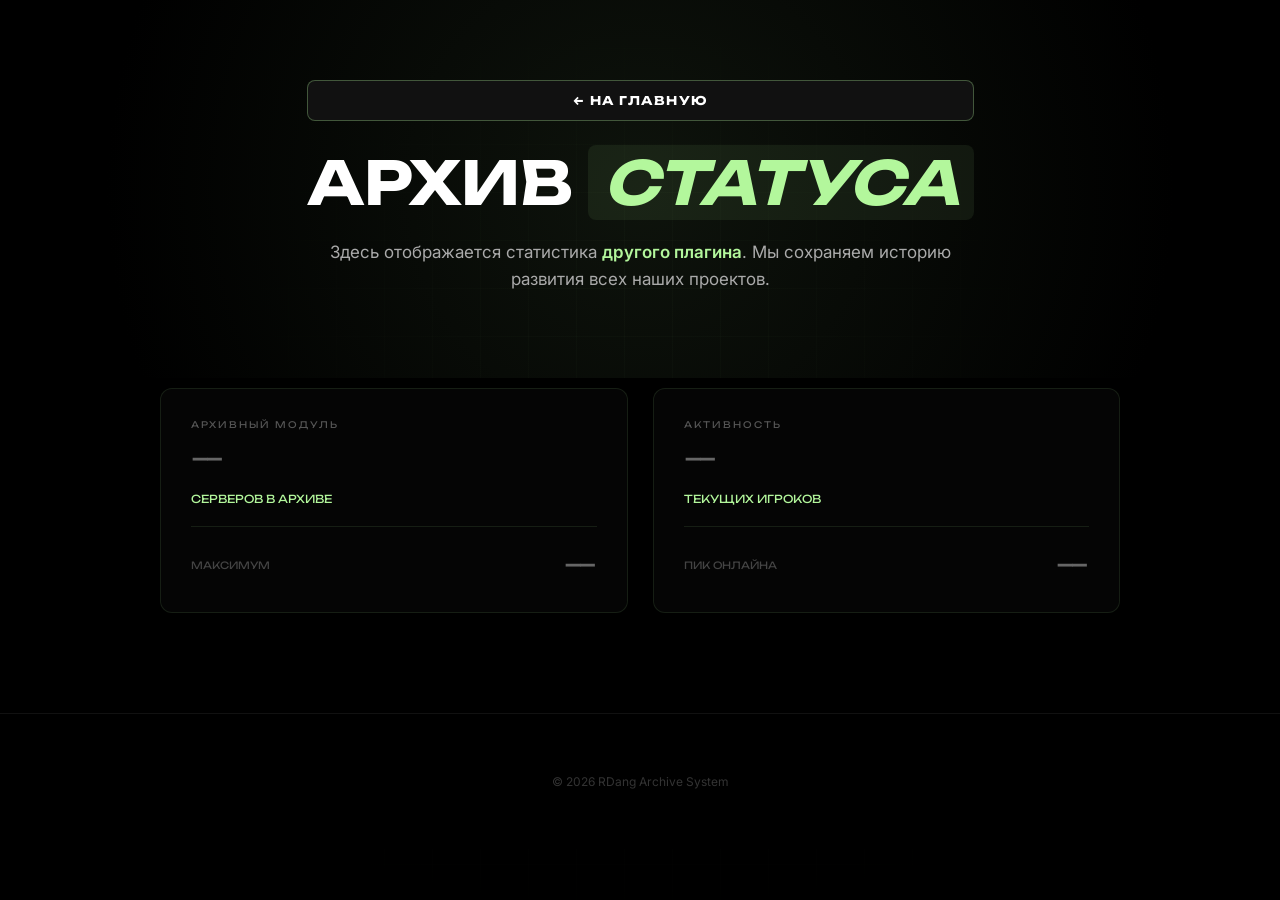
<file: archive.html>
<!DOCTYPE html>
<html lang="ru">
<head>
    <meta charset="UTF-8">
    <meta name="viewport" content="width=device-width, initial-scale=1.0">
    <meta name="description" content="Архив статистики проектов RDang. История развития плагинов Minecraft.">
    <meta name="theme-color" content="#000000">
    <title>Архив Проектов | RDang</title>

    <link rel="preconnect" href="https://fonts.googleapis.com">
    <link rel="preconnect" href="https://fonts.gstatic.com" crossorigin>
    <link rel="preconnect" href="https://bstats.org">
    <link href="https://fonts.googleapis.com/css2?family=Inter:wght@400;600&family=Unbounded:wght@700;800&display=swap" rel="stylesheet">

    <link rel="icon" type="image/png" href="https://i.postimg.cc/HsL3kMrg/simple-castle-pixel-art-style-47.png">
    <link rel="stylesheet" href="style.css">
</head>
<body class="archive-page">
    <div class="cursor" aria-hidden="true"></div>

    <section class="hero">
        <div class="container">
            <div class="reveal active">
                <a href="index.html" class="btn btn-secondary" style="min-width: 180px; margin-bottom: 30px; padding: 12px;">← НА ГЛАВНУЮ</a>
            </div>

            <h1 class="main-title reveal delay-1">Архив <span class="highlight">Статуса</span></h1>
            <p class="description reveal delay-2">Здесь отображается статистика <b>другого плагина</b>. Мы сохраняем историю развития всех наших проектов.</p>
        </div>
    </section>

    <section class="stats">
        <div class="container">
            <div class="stats-grid">
                <div class="stat-card reveal delay-1">
                    <span class="stat-type-label">Архивный Модуль</span>
                    <span class="stat-value" id="arc-serv-curr"><span class="loading-dots">...</span></span>
                    <span class="stat-desc">Серверов в архиве</span>
                    <div class="stat-divider"></div>
                    <div class="stat-record-box">
                        <span class="record-label">Максимум</span>
                        <span class="record-value" id="arc-serv-rec"><span class="loading-dots">...</span></span>
                    </div>
                </div>

                <div class="stat-card reveal delay-2">
                    <span class="stat-type-label">Активность</span>
                    <span class="stat-value" id="arc-play-curr"><span class="loading-dots">...</span></span>
                    <span class="stat-desc">Текущих игроков</span>
                    <div class="stat-divider"></div>
                    <div class="stat-record-box">
                        <span class="record-label">Пик онлайна</span>
                        <span class="record-value" id="arc-play-rec"><span class="loading-dots">...</span></span>
                    </div>
                </div>
            </div>
        </div>
    </section>

    <footer class="footer reveal">
        <div class="container" style="text-align: center; color: #333; font-size: 12px; padding-bottom: 30px;">
            <p>© 2026 RDang Archive System</p>
        </div>
    </footer>

    <button id="back-to-top" class="back-to-top" aria-label="Наверх" title="Наверх">↑</button>

    <script src="script.js" defer></script>
</body>
</html>
</file>
<file: style.css>
* {
    margin: 0;
    padding: 0;
    box-sizing: border-box;
}

html, body, a, button {
    cursor: auto;
}

@media (pointer: fine) {
    html, body, a, button {
        cursor: none !important;
    }
}

body {
    background-color: #000;
    color: #fff;
    font-family: 'Inter', system-ui, sans-serif;
    overflow-x: hidden;
    scroll-behavior: smooth;
}

body::before {
    content: '';
    position: fixed;
    inset: 0;
    background-image:
        linear-gradient(rgba(179, 247, 156, 0.03) 1px, transparent 1px),
        linear-gradient(90deg, rgba(179, 247, 156, 0.03) 1px, transparent 1px);
    background-size: 48px 48px;
    pointer-events: none;
    z-index: 0;
    mask-image: radial-gradient(ellipse at center, black 20%, transparent 75%);
}

body > * {
    position: relative;
    z-index: 1;
}

.container {
    max-width: 1000px;
    margin: 0 auto;
    padding: 0 20px;
}

h1, h2, h3, .brand-name, .btn, .versions span, .stat-value, .stat-type-label, .stat-desc, .record-label, .record-value, .section-title {
    font-family: 'Unbounded', system-ui, sans-serif;
    text-transform: uppercase;
}

.cursor {
    width: 12px;
    height: 12px;
    background: #b3f79c;
    border-radius: 50%;
    position: fixed;
    top: 0;
    left: 0;
    pointer-events: none;
    z-index: 10000;
    transition: width 0.25s, height 0.25s, background-color 0.25s, border 0.25s, opacity 0.3s;
    box-shadow: 0 0 15px #b3f79c, 0 0 30px rgba(179, 247, 156, 0.4);
    display: none;
    will-change: transform;
}

.cursor.hovered {
    width: 45px;
    height: 45px;
    background-color: rgba(179, 247, 156, 0.2);
    border: 1px solid #b3f79c;
}

.reveal {
    position: relative;
    transform: translateY(50px);
    opacity: 0;
    transition: all 1s cubic-bezier(0.2, 1, 0.3, 1);
    visibility: hidden;
}

.reveal.active {
    transform: translateY(0);
    opacity: 1;
    visibility: visible;
}

.delay-1 { transition-delay: 0.1s; }
.delay-2 { transition-delay: 0.2s; }
.delay-3 { transition-delay: 0.3s; }
.delay-4 { transition-delay: 0.4s; }

@media (prefers-reduced-motion: reduce) {
    html { scroll-behavior: auto; }
    .reveal { transition: none; transform: none; opacity: 1; visibility: visible; }
    .logo-img { animation: none; }
    .loading-dots { animation: none; }
    .cursor { display: none !important; }
    html, body, a, button { cursor: auto !important; }
    .features-grid.active .feature-card { animation: none; }
    .feature-card:hover { transform: none; }
    .feature-card:hover .feature-icon { transform: none; }
}

@keyframes pulse-dots {
    0%, 100% { opacity: 1; }
    50% { opacity: 0.3; }
}

.loading-dots {
    animation: pulse-dots 1.5s infinite;
    color: #b3f79c;
}

.stat-error {
    color: #666 !important;
    font-size: 28px !important;
}

.logo {
    display: inline-flex;
    align-items: center;
    gap: 18px;
    text-decoration: none;
    transition: 0.4s;
    margin-bottom: 30px;
}

.logo-wrapper {
    position: relative;
    display: flex;
    align-items: center;
    justify-content: center;
}

.logo-wrapper::before {
    content: '';
    position: absolute;
    width: 40px;
    height: 40px;
    background: #b3f79c;
    filter: blur(25px);
    opacity: 0.4;
    border-radius: 50%;
}

.logo-img {
    height: 55px;
    width: auto;
    display: block;
    image-rendering: pixelated;
    position: relative;
    z-index: 2;
    animation: float 4s ease-in-out infinite;
}

.brand-name {
    font-size: 28px;
    letter-spacing: 2px;
    background: linear-gradient(to right, #fff 50%, #b3f79c 100%);
    -webkit-background-clip: text;
    background-clip: text;
    -webkit-text-fill-color: transparent;
    font-weight: 800;
}

@keyframes float {
    0%, 100% { transform: translateY(0); }
    50% { transform: translateY(-6px); }
}

.hero {
    padding: 100px 0 60px;
    display: flex;
    flex-direction: column;
    align-items: center;
    text-align: center;
    background: radial-gradient(circle at center, rgba(179, 247, 156, 0.08) 0%, #000 80%);
}

.main-title {
    font-size: clamp(30px, 6vw, 60px);
    line-height: 1.05;
    margin-bottom: 25px;
}

.highlight {
    font-style: italic;
    color: #b3f79c;
    background: rgba(179, 247, 156, 0.07);
    padding: 0 15px;
    border-radius: 8px;
}

.description {
    max-width: 650px;
    margin: 0 auto 45px;
    color: #aaa;
    font-size: 17px;
    line-height: 1.6;
}

.description b { color: #b3f79c; font-weight: 600; }

.btn-group {
    display: flex;
    gap: 16px;
    justify-content: center;
    margin-bottom: 50px;
}

.btn {
    position: relative;
    padding: 18px 30px;
    font-size: 12px;
    font-weight: 700;
    letter-spacing: 1.5px;
    text-decoration: none;
    display: flex;
    align-items: center;
    justify-content: center;
    gap: 12px;
    transition: all 0.3s cubic-bezier(0.2, 1, 0.3, 1);
    border-radius: 8px;
    min-width: 220px;
}

.btn:focus-visible {
    outline: 2px solid #b3f79c;
    outline-offset: 3px;
}

.btn-primary { background: #b3f79c; color: #000; box-shadow: 0 4px 0px #7ab366; border: none; }
.btn-primary:hover { transform: translateY(-2px); background: #c5ffb0; box-shadow: 0 10px 20px rgba(179, 247, 156, 0.3), 0 4px 0px #7ab366; }
.btn-secondary { background: #111; color: #fff; border: 1px solid rgba(179, 247, 156, 0.3); }
.btn-secondary:hover { border-color: #b3f79c; color: #b3f79c; transform: translateY(-2px); }

.versions { display: flex; gap: 25px; justify-content: center; flex-wrap: wrap; opacity: 0.6; margin-bottom: 40px;}
.versions span { color: #b3f79c; font-size: 12px; letter-spacing: 1px; }

.divider-line {
    width: 100%;
    max-width: 600px;
    height: 1px;
    background: linear-gradient(90deg, transparent, rgba(179, 247, 156, 0.3), transparent);
    margin: 0 auto 40px;
}

.section-title {
    text-align: center;
    font-size: 24px;
    letter-spacing: 4px;
    opacity: 0.7;
    margin-bottom: 40px;
    color: #fff;
}

.features-subtitle {
    text-align: center;
    color: #555;
    font-size: 14px;
    margin: -25px auto 45px;
    letter-spacing: 0.5px;
}

.features-grid {
    display: grid;
    grid-template-columns: repeat(2, 1fr);
    gap: 14px;
    max-width: 900px;
    margin: 0 auto 20px;
}

.feature-card {
    position: relative;
    display: flex;
    align-items: flex-start;
    gap: 16px;
    padding: 20px 22px;
    background: linear-gradient(135deg, rgba(255, 255, 255, 0.03) 0%, rgba(255, 255, 255, 0.01) 100%);
    border: 1px solid rgba(179, 247, 156, 0.08);
    border-radius: 12px;
    text-align: left;
    overflow: hidden;
    transition: border-color 0.35s, transform 0.35s, box-shadow 0.35s, background 0.35s;
}

.feature-card::before {
    content: '';
    position: absolute;
    top: 0;
    left: 0;
    width: 3px;
    height: 100%;
    background: linear-gradient(180deg, #b3f79c, transparent);
    opacity: 0;
    transition: opacity 0.35s;
}

.feature-card::after {
    content: '';
    position: absolute;
    inset: 0;
    background: radial-gradient(circle at 0% 50%, rgba(179, 247, 156, 0.06), transparent 60%);
    opacity: 0;
    transition: opacity 0.35s;
    pointer-events: none;
}

.feature-card:hover {
    border-color: rgba(179, 247, 156, 0.22);
    transform: translateY(-3px);
    box-shadow: 0 12px 40px rgba(0, 0, 0, 0.4), 0 0 0 1px rgba(179, 247, 156, 0.05);
    background: linear-gradient(135deg, rgba(179, 247, 156, 0.04) 0%, rgba(255, 255, 255, 0.02) 100%);
}

.feature-card:hover::before,
.feature-card:hover::after {
    opacity: 1;
}

.feature-icon {
    flex-shrink: 0;
    width: 42px;
    height: 42px;
    display: flex;
    align-items: center;
    justify-content: center;
    background: rgba(179, 247, 156, 0.07);
    border: 1px solid rgba(179, 247, 156, 0.15);
    border-radius: 10px;
    color: #b3f79c;
    position: relative;
    z-index: 1;
    transition: background 0.35s, border-color 0.35s, box-shadow 0.35s, transform 0.35s;
}

.feature-icon svg {
    width: 22px;
    height: 22px;
}

.feature-card:hover .feature-icon {
    background: rgba(179, 247, 156, 0.14);
    border-color: rgba(179, 247, 156, 0.35);
    box-shadow: 0 0 20px rgba(179, 247, 156, 0.15);
    transform: scale(1.05);
}

.feature-card p {
    font-size: 13.5px;
    color: #999;
    line-height: 1.55;
    position: relative;
    z-index: 1;
    transition: color 0.35s;
    margin: 0;
    padding-top: 2px;
}

.feature-card:hover p {
    color: #ddd;
}

.features-grid.active .feature-card {
    animation: feature-in 0.6s cubic-bezier(0.2, 1, 0.3, 1) both;
}

.features-grid.active .feature-card:nth-child(1)  { animation-delay: 0.05s; }
.features-grid.active .feature-card:nth-child(2)  { animation-delay: 0.10s; }
.features-grid.active .feature-card:nth-child(3)  { animation-delay: 0.15s; }
.features-grid.active .feature-card:nth-child(4)  { animation-delay: 0.20s; }
.features-grid.active .feature-card:nth-child(5)  { animation-delay: 0.25s; }
.features-grid.active .feature-card:nth-child(6)  { animation-delay: 0.30s; }
.features-grid.active .feature-card:nth-child(7)  { animation-delay: 0.35s; }
.features-grid.active .feature-card:nth-child(8)  { animation-delay: 0.40s; }
.features-grid.active .feature-card:nth-child(9)  { animation-delay: 0.45s; }
.features-grid.active .feature-card:nth-child(10) { animation-delay: 0.50s; }

@keyframes feature-in {
    from { opacity: 0; transform: translateY(20px); }
    to   { opacity: 1; transform: translateY(0); }
}

.stats {
    padding: 10px 0 100px;
    background: #000;
}

.stats-grid {
    display: grid;
    grid-template-columns: repeat(auto-fit, minmax(280px, 1fr));
    gap: 25px;
}

.stat-card {
    padding: 30px;
    background: rgba(255, 255, 255, 0.02);
    border-radius: 12px;
    border: 1px solid rgba(179, 247, 156, 0.1);
    transition: 0.4s;
}

.stat-card:hover {
    border-color: rgba(179, 247, 156, 0.25);
    transform: translateY(-3px);
    box-shadow: 0 8px 30px rgba(179, 247, 156, 0.06);
}

.stat-type-label { font-size: 9px; letter-spacing: 2px; color: #555; margin-bottom: 15px; display: block; }
.stat-value { font-size: 42px; line-height: 1; color: #fff; margin-bottom: 5px; display: block; min-height: 42px; font-variant-numeric: tabular-nums; }
.stat-desc { font-size: 11px; color: #b3f79c; margin-bottom: 20px; display: block; }
.stat-divider { width: 100%; height: 1px; background: rgba(179, 247, 156, 0.1); margin: 20px 0; }
.stat-record-box { display: flex; justify-content: space-between; align-items: center; }
.record-label { font-size: 10px; color: #444; }
.record-value { font-size: 16px; color: #888; min-height: 16px; font-variant-numeric: tabular-nums; }

.footer {
    border-top: 1px solid #111;
    padding: 60px 0 30px;
    background: #000;
}

.footer-grid { display: grid; grid-template-columns: 1.2fr 1.3fr; gap: 40px; margin-bottom: 40px; }
.footer-brand p { color: #555; font-size: 14px; line-height: 1.6; max-width: 350px; margin-top: 15px; }

.footer-nav h3 {
    font-size: 12px;
    margin-bottom: 20px;
    color: #ffffff;
    letter-spacing: 2px;
}

.social-icons { display: flex; gap: 10px; flex-wrap: wrap; }

.icon-box {
    width: 50px;
    height: 50px;
    background: rgba(255, 255, 255, 0.05);
    border: 1px solid rgba(255, 255, 255, 0.1);
    border-radius: 8px;
    display: flex;
    justify-content: center;
    align-items: center;
    text-decoration: none;
    color: #ffffff;
    font-size: 11px;
    font-weight: 700;
    transition: all 0.4s cubic-bezier(0.4, 0, 0.2, 1);
    font-family: 'Unbounded', system-ui, sans-serif;
    position: relative;
    overflow: hidden;
    backdrop-filter: blur(5px);
}

.icon-box:hover {
    background: rgba(255, 255, 255, 0.12);
    transform: translateY(-5px) rotate(-3deg);
}

.icon-box:focus-visible {
    outline: 2px solid #b3f79c;
    outline-offset: 2px;
}

.footer-bottom { display: flex; justify-content: space-between; align-items: center; padding-top: 30px; border-top: 1px solid #111; color: #333; font-size: 12px; }
.status { display: flex; align-items: center; gap: 8px; color: #b3f79c; font-size: 9px; }
.dot { width: 5px; height: 5px; background: #b3f79c; border-radius: 50%; box-shadow: 0 0 8px #b3f79c; animation: pulse-dot 2s infinite; }

@keyframes pulse-dot {
    0%, 100% { opacity: 1; box-shadow: 0 0 8px #b3f79c; }
    50% { opacity: 0.5; box-shadow: 0 0 4px #b3f79c; }
}

/* Back to top */
.back-to-top {
    position: fixed;
    bottom: 30px;
    right: 30px;
    width: 44px;
    height: 44px;
    background: rgba(179, 247, 156, 0.1);
    border: 1px solid rgba(179, 247, 156, 0.3);
    border-radius: 10px;
    color: #b3f79c;
    font-size: 18px;
    display: flex;
    align-items: center;
    justify-content: center;
    cursor: pointer;
    z-index: 9999;
    opacity: 0;
    visibility: hidden;
    transform: translateY(20px);
    transition: all 0.3s cubic-bezier(0.2, 1, 0.3, 1);
    backdrop-filter: blur(8px);
}

.back-to-top.visible {
    opacity: 1;
    visibility: visible;
    transform: translateY(0);
}

.back-to-top:hover {
    background: rgba(179, 247, 156, 0.2);
    border-color: #b3f79c;
    transform: translateY(-3px);
}

.back-to-top:focus-visible {
    outline: 2px solid #b3f79c;
    outline-offset: 2px;
}

.archive-page .hero {
    padding: 80px 0 40px;
}

@media (max-width: 768px) {
    .footer-grid { grid-template-columns: 1fr; text-align: center; }
    .logo, .social-icons { justify-content: center; }
    .btn-group { flex-direction: column; width: 100%; align-items: center; }
    .btn { width: 100%; max-width: 300px; }
    .features-grid { grid-template-columns: 1fr; }
    .feature-card { padding: 18px; }
    .cursor { display: none !important; }
    html, body, a, button { cursor: auto !important; }
    .back-to-top { bottom: 20px; right: 20px; }
}
</file>
